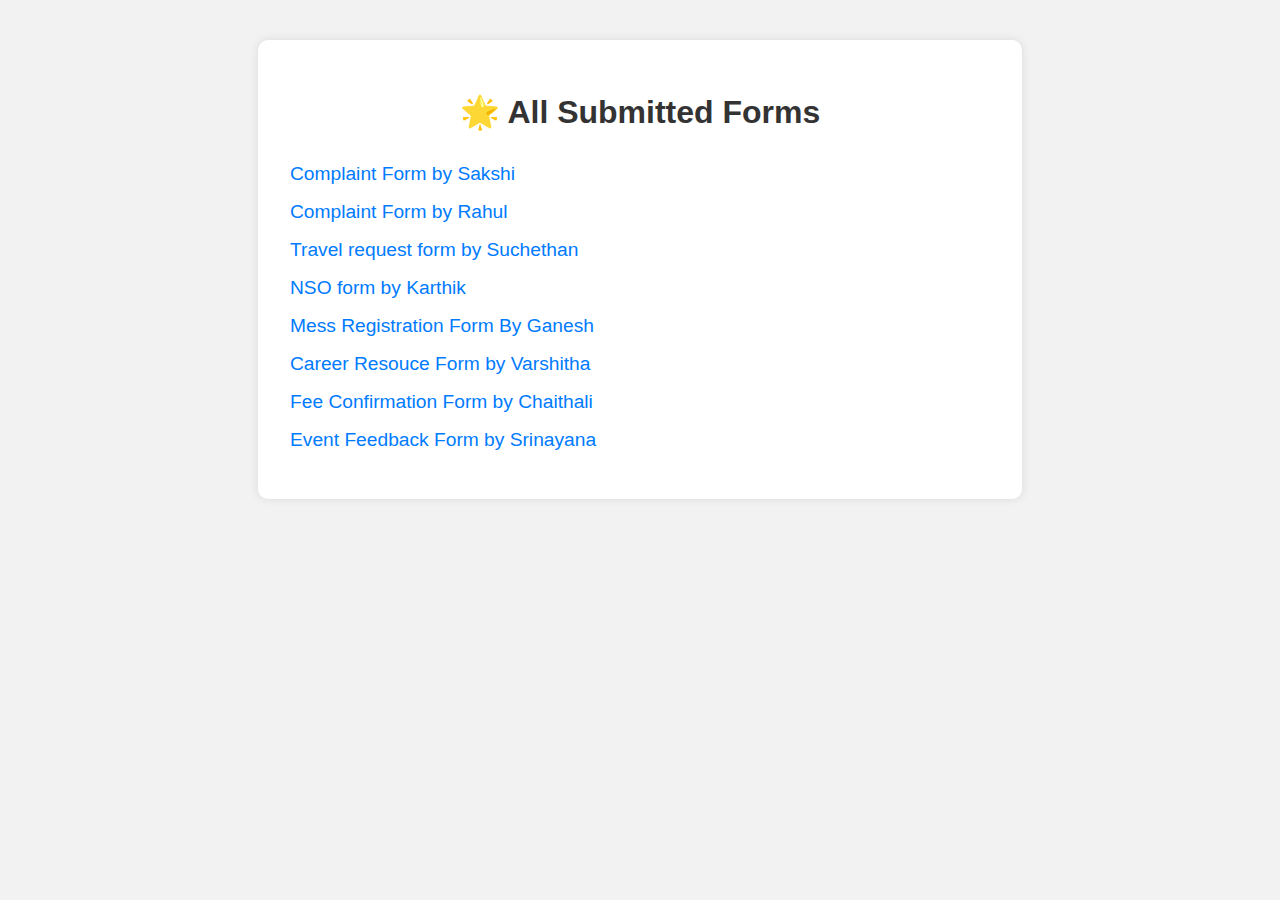
<file: index.html>
<!DOCTYPE html>
<html lang="en">
<head>
  <meta charset="UTF-8" />
  <meta name="viewport" content="width=device-width, initial-scale=1.0" />
  <title>All Forms Gallery</title>
  <style>
    body {
      font-family: Arial, sans-serif;
      padding: 2rem;
      background: #f2f2f2;
    }

    .container {
      max-width: 700px;
      margin: auto;
      background: white;
      padding: 2rem;
      border-radius: 10px;
      box-shadow: 0 0 10px rgba(0,0,0,0.1);
    }

    h1 {
      text-align: center;
      margin-bottom: 2rem;
      color: #333;
    }

    ul {
      list-style: none;
      padding: 0;
    }

    li {
      margin: 1rem 0;
    }

    a {
      text-decoration: none;
      color: #007bff;
      font-size: 1.2rem;
    }

    a:hover {
      text-decoration: underline;
    }
  </style>
</head>
<body>
  <div class="container">
    <h1>🌟 All Submitted Forms</h1>
    <ul>
      <li><a href="./forms/sakshi-complaintform/index.html">Complaint Form by Sakshi</a></li>
      <li><a href="./forms/Rahul-complaintform/index.html">Complaint Form by Rahul</a></li>
      <li><a href="./Suchethan-travelrequestform/index.html">Travel request form by Suchethan</a></li>
      <!-- Add more entries here -->
       <li><a href="./forms/Karthik-form-NSO/index.html">NSO form by Karthik</a></li>
      <!-- Example:
      <li><a href="./forms/your-name/index.html">Your Form Title</a></li>

      -->
      


      <li><a href="./Forms/ganesh-mess-registration-forms/messform.html"> Mess Registration Form By Ganesh</a></li>

      <li><a href="./forms/Varshitha-form-Career Resouce/index.html"> Career Resouce Form by Varshitha</a></li>
      
      <li><a href="./forms@chaithali/index.html">Fee Confirmation Form by Chaithali</a></li>

      <li><a href="./Forms/srinayana-eventfeedbackform/index.html"> Event Feedback Form by Srinayana</a></li>
    </ul>
  </div>
</body>
</html>
</file>
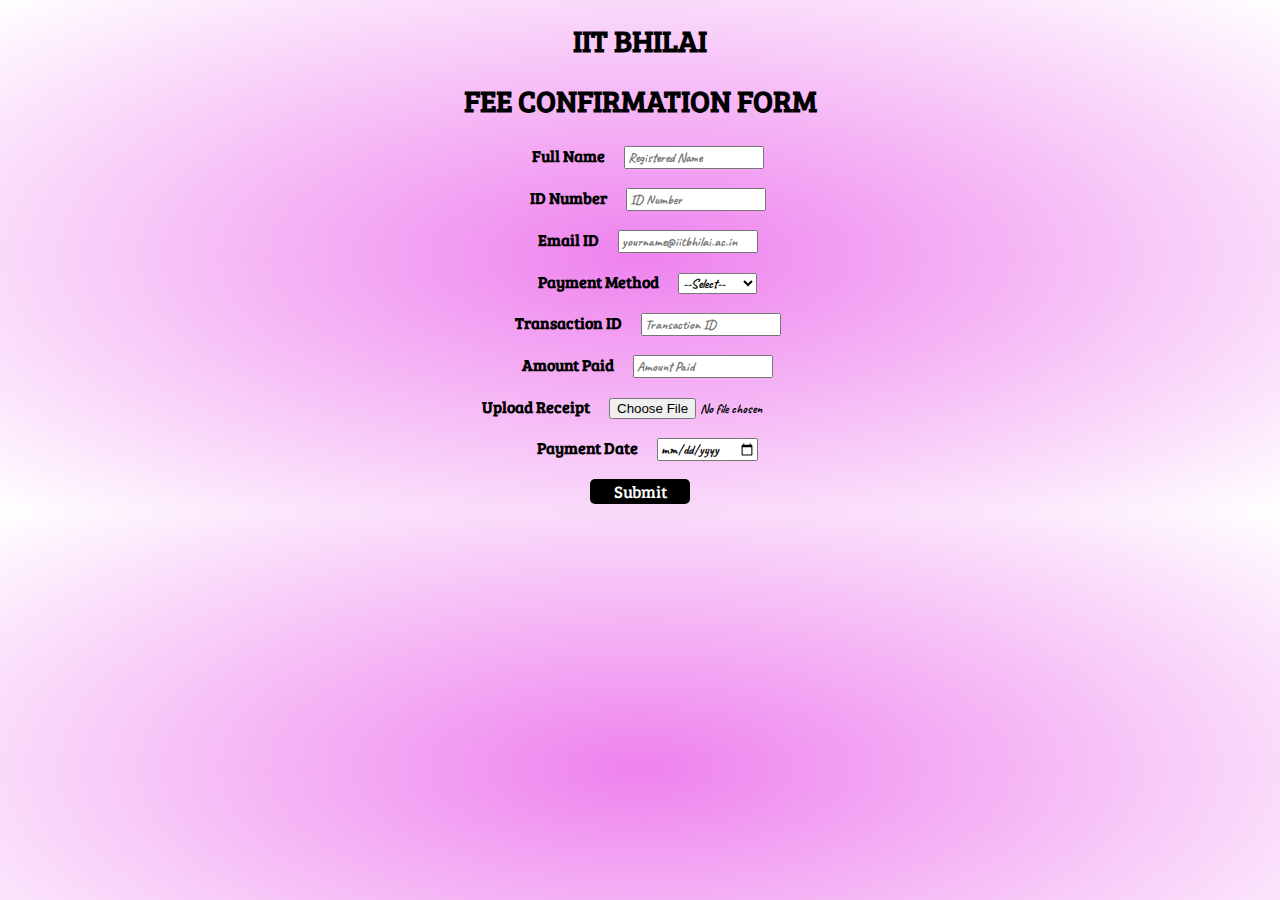
<file: forms@chaithali/index.html>
<!DOCTYPE html>
<html lang="en">
<head>
    <meta charset="UTF-8">
    <meta name="viewport" content="width=device-width, initial-scale=1.0">
    <title>Fee Confirmation Form</title>
    <style>
        .bold {
            font-weight: bold;
            margin: 15px;
        }
        h1 {
            font-size: 30px;
            text-align: center;
        }
        h2 {
            font-size: 30px;
            text-align: center;
            margin-top: 0px;
        }
        .btn {
            font-size: 17px;
            border-radius: 5px;
            background-color: black;
            color: #ffffff;
            border-width: 0px;
            height: 25px;
            width: 100px;
        }
    </style>
    <link rel="stylesheet" href="style.css" >
</head>
<body>
    <h1>IIT BHILAI</h1>
    <h2>FEE CONFIRMATION FORM</h2>
    <form>
    <div style="text-align: center;">
        <label for="name" class="bold" style="margin-bottom: 30px;">Full Name</label>
        <input type="text" id="name" placeholder="Registered Name" required/>
        <br><br>
        <label for="idnumber" class="bold">ID Number</label>
        <input type="text" id="idnumber" placeholder="ID Number" required />
        <br><br>
        <label for="email" class="bold">Email ID</label>
        <input type="text" id="email" placeholder="yourname@iitbhilai.ac.in" required/>
        <br><br>
        <label for="payment" class="bold">Payment Method</label>
        <select id="payment" required>
            <option value="">--Select--</option>
            <option>UPI</option>
            <option>Net Banking</option>
            <option>Credit Card</option>
        </select>
        <br><br>
        <label for="transactionid" class="bold">Transaction ID</label>
        <input type="text" id="transactionid" placeholder="Transaction ID" required/>
        <br><br>
        <label for="Amount" class="bold">Amount Paid</label>
        <input type="text" id="Amount" placeholder="Amount Paid" required/>
        <br><br>
        <label for="receipt" class="bold">Upload Receipt</label>
        <input type="file" id="receipt" placeholder="Receipt" required />
        <br><br>
        <label for="date" class="bold">Payment Date</label>
        <input type="date" id="date" placeholder="Date of Payment" required/>
        <br><br>
        <button type="submit" class="btn">Submit</button>
    </div>
    </form>
</body>
</html>
</file>
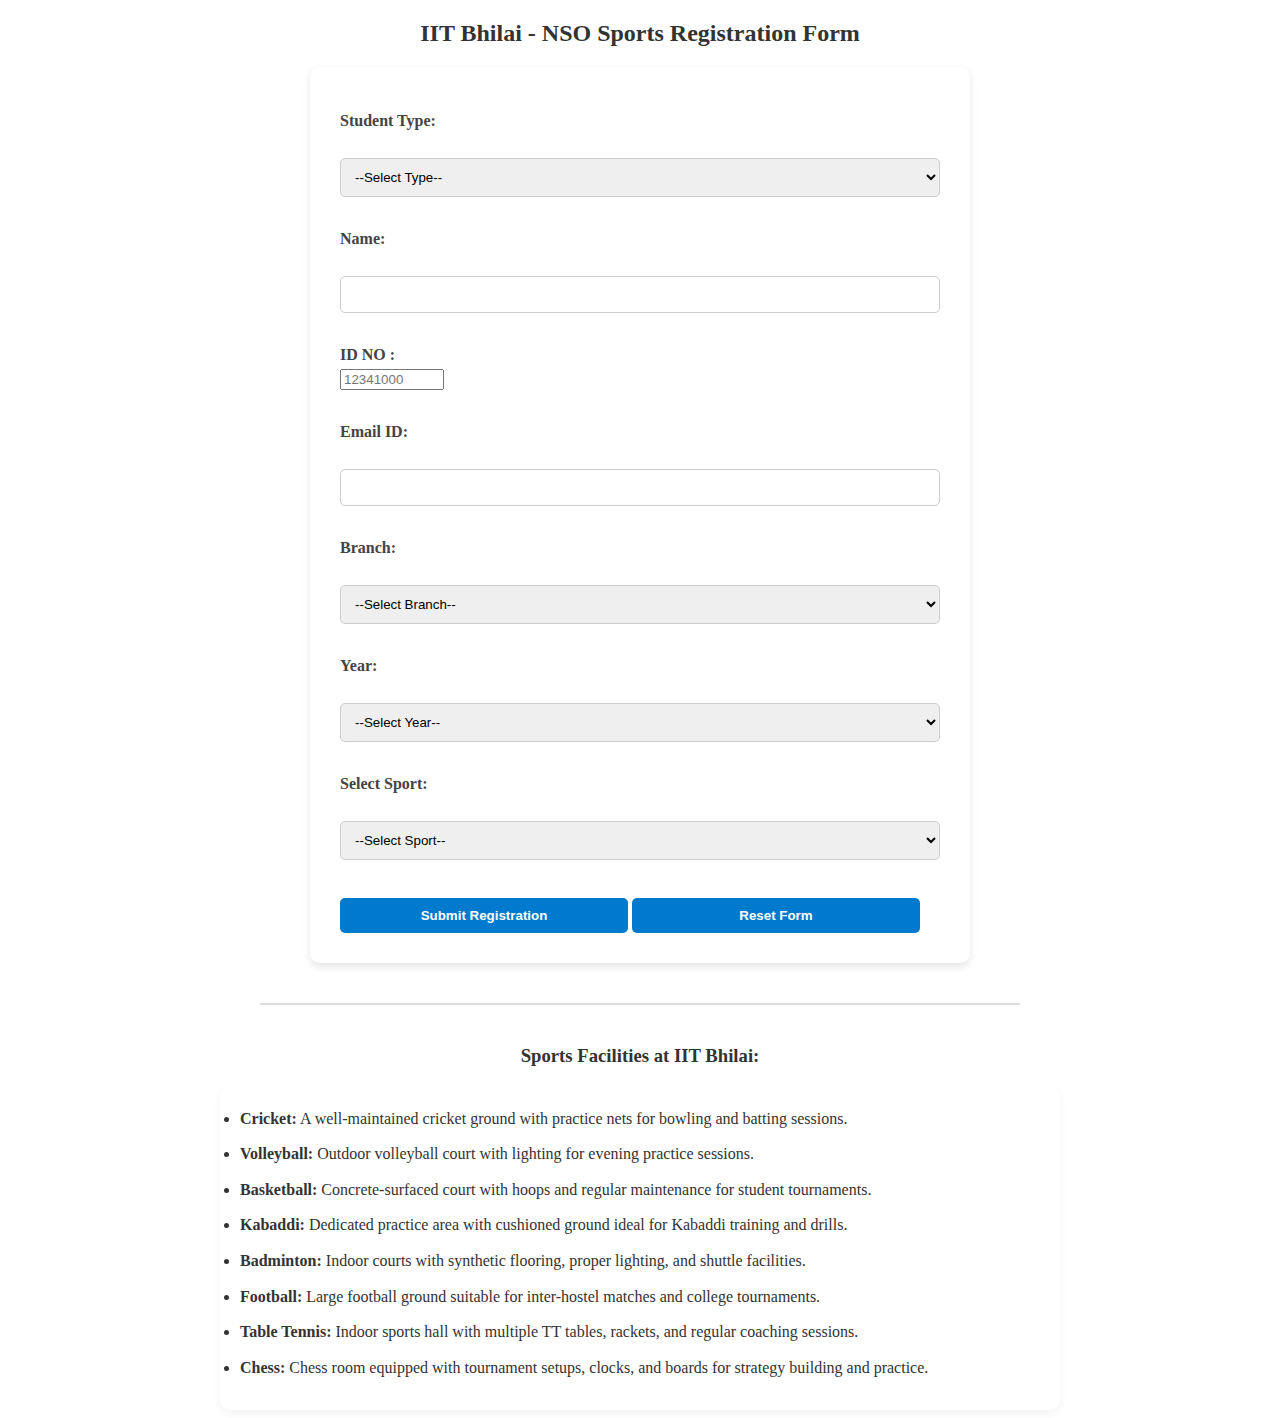
<file: Karthik-form-NSO/index.html>
<!DOCTYPE html>
<html lang="en">
<head>
  <meta charset="UTF-8">
  <title>NSO Sports Registration - IIT Bhilai</title>
  <link rel="stylesheet" href="style.css" />
</head>
<body>

  <h2>IIT Bhilai - NSO Sports Registration Form</h2>

  <form action="#" method="post">

    <label for="student_type">Student Type:</label><br>
    <select id="student_type" name="student_type" required>
      <option value="">--Select Type--</option>
      <option value="UG">UG</option>
      <option value="PG">PG</option>
      <option value="PhD">PhD</option>
    </select><br><br>
    
    <label for="name"> Name:</label><br>
    <input type="text" id="name" name="name" required><br><br>

    <div>
      <label for="id_number">ID NO :</label>
      <input type="number" id="id_number" name="id" placeholder="12341000" min="1224000" max="12442400" />
    </div>
    <br />


    <label for="email">Email ID:</label><br>
    <input type="email" id="email" name="email" required><br><br>

    <label for="branch">Branch:</label><br>
    <select id="branch" name="branch" required>
      <option value="">--Select Branch--</option>
      <option value="CSE">CSE</option>
      <option value="DSAI">DSAI</option>
      <option value="EE">EE</option>
      <option value="ME">ME</option>
      <option value="MT">MT</option>
      <option value="MSME">MSME</option>
    </select><br><br>

    <label for="year">Year:</label><br>
    <select id="year" name="year" required>
      <option value="">--Select Year--</option>
      <option value="1st">1st</option>
      <option value="2nd">2nd</option>
      <option value="3rd">3rd</option>
      <option value="4th">4th</option>
    </select><br><br>

    <label for="sports">Select Sport:</label><br>
    <select id="sports" name="sports" required>
      <option value="">--Select Sport--</option>
      <option value="Cricket">Cricket</option>
      <option value="Volleyball">Volleyball</option>
      <option value="Basketball">Basketball</option>
      <option value="Kabaddi">Kabaddi</option>
      <option value="Badminton">Badminton</option>
      <option value="Football">Football</option>
      <option value="Table Tennis">Table Tennis</option>
      <option value="Chess">Chess</option>
    </select><br><br>

    <input type="submit" value="Submit Registration">
    <input type="reset" value="Reset Form">

  </form>

  <hr>

  <h3>Sports Facilities at IIT Bhilai:</h3>
  <ul>
    <li><strong>Cricket:</strong> A well-maintained cricket ground with practice nets for bowling and batting sessions.</li>
    <li><strong>Volleyball:</strong> Outdoor volleyball court with lighting for evening practice sessions.</li>
    <li><strong>Basketball:</strong> Concrete-surfaced court with hoops and regular maintenance for student tournaments.</li>
    <li><strong>Kabaddi:</strong> Dedicated practice area with cushioned ground ideal for Kabaddi training and drills.</li>
    <li><strong>Badminton:</strong> Indoor courts with synthetic flooring, proper lighting, and shuttle facilities.</li>
    <li><strong>Football:</strong> Large football ground suitable for inter-hostel matches and college tournaments.</li>
    <li><strong>Table Tennis:</strong> Indoor sports hall with multiple TT tables, rackets, and regular coaching sessions.</li>
    <li><strong>Chess:</strong> Chess room equipped with tournament setups, clocks, and boards for strategy building and practice.</li>
  </ul>

</body>
</html>
</file>
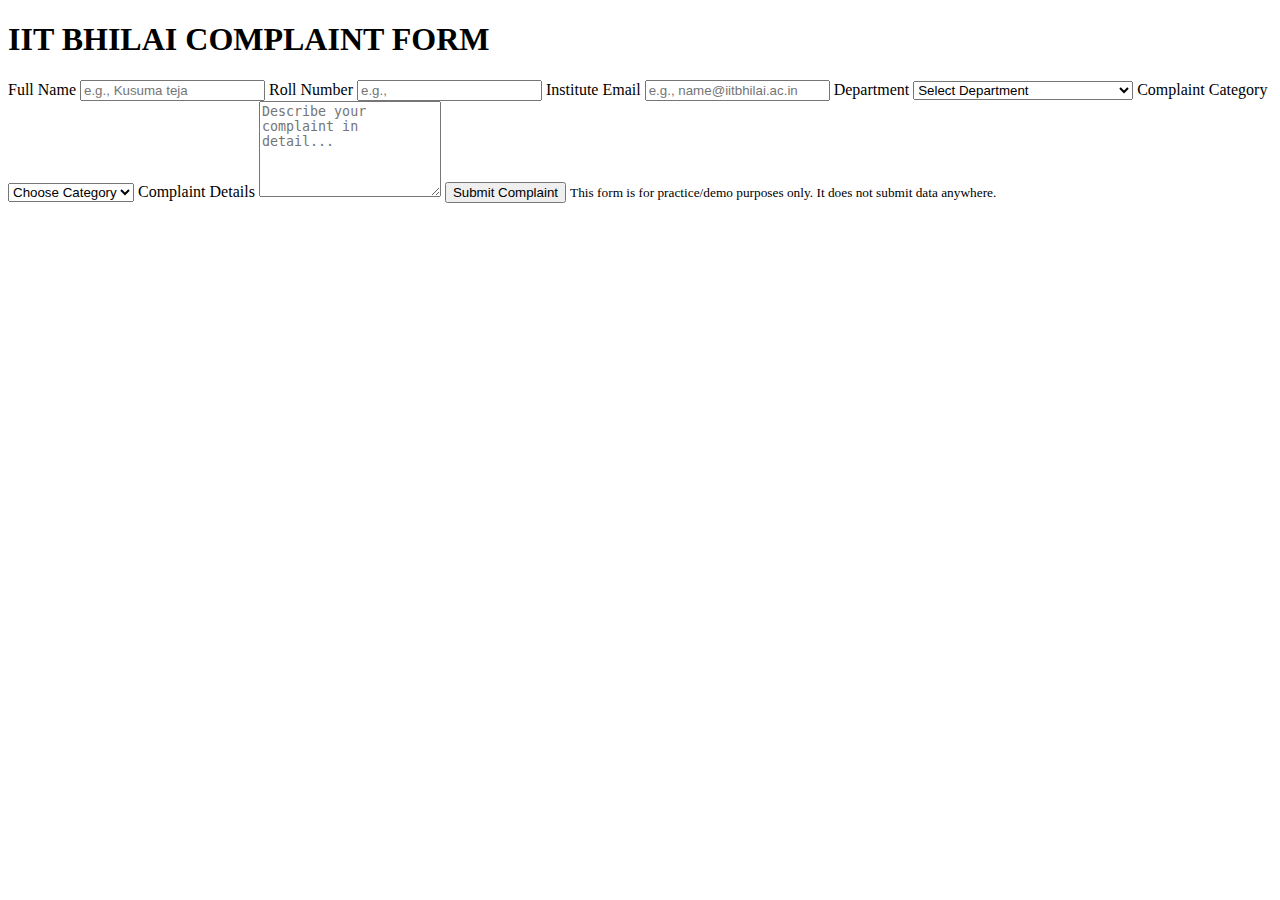
<file: Forms/Kusuma-complaint form/index.html>
<!DOCTYPE html>
<html lang="en">
<head>
<meta charset="UTF-8" />
  <meta name="viewport" content="width=device-width, initial-scale=1.0"/>
  <title>IIT Bhilai Complaint Form</title>
  </head>
<body>
    <h1>IIT BHILAI COMPLAINT FORM</h1>
    <form action="">
     <label for="name">Full Name</label>
    <input type="text" id="name" placeholder="e.g., Kusuma teja" required />

    <label for="roll">Roll Number</label>
    <input type="text" id="roll" placeholder="e.g., " required />

    <label for="email">Institute Email</label>
    <input type="email" id="email" placeholder="e.g., name@iitbhilai.ac.in" required />

     <label for="dept">Department</label>
    <select id="dept" required>
      <option value="">Select Department</option>
      <option>Computer Science & Engineering</option>
      <option>Data science and AI Engineering</option>
      <option>Electronics Engineering</option>
      <option>Electrical Engineering</option>
      <option>Mechanical Engineering</option>
      <option>Metallurgy Engineering</option>
      <option>Other</option>
    </select>
     <label for="category">Complaint Category</label>
    <select id="category" required>
      <option value="">Choose Category</option>
      <option>Hostel Feedback</option>
      <option>Food</option>
      <option>Internet</option>
      <option>Academics</option>
      <option>Administration</option>
      <option>Other</option>
    </select>
        <label for="details">Complaint Details</label>
    <textarea id="details" rows="6" placeholder="Describe your complaint in detail..." required></textarea>

    <button type="submit">Submit Complaint</button>
    <small>This form is for practice/demo purposes only. It does not submit data anywhere.</small>
  </form>
</body>
</html>
</file>
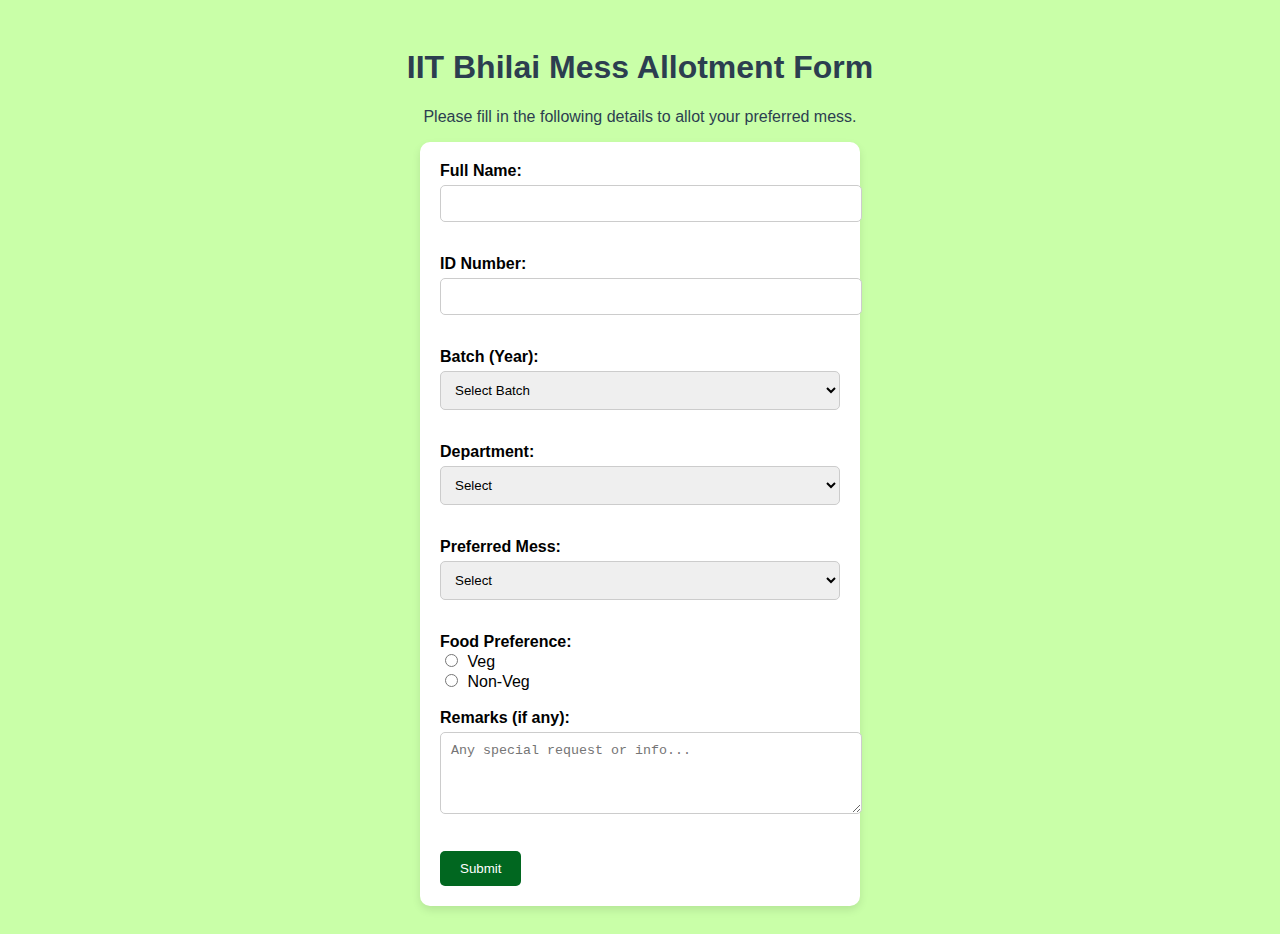
<file: Forms/mounika-messpreferenceform/index.html>
<!DOCTYPE html>
<html lang="en">
<head>
    <meta charset="UTF-8">
    <meta name="viewport" content="width=device-width, initial-scale=1.0">
    <title>IIT Bhilai Mess Allotment Form</title>
    <link rel="stylesheet" href="style.css">
</head>
<body>
    <h1>IIT Bhilai Mess Allotment Form </h1>
    <p>Please fill in the following details to allot your preferred mess.</p>

    <form action="/action.php" >
        <label for="name">Full Name:</label><br>
        <input type="text" id="name" name="name">
        <br>
        <br>

        <label for="idnumber">ID Number:</label><br>
        <input type="text" id="idnumber" name="idnumber"><br><br>

        <label for="batch">Batch (Year):</label><br />
            <select id="batch" name="batch" required>
               <option value="">Select Batch</option>
               <option value="1st">1st Year UG</option>
               <option value="2nd">2nd Year UG</option>
               <option value="3rd">3rd Year UG</option>
               <option value="4th">4th Year UG</option>
               <option value="pg">PG</option>
          </select><br><br>


        <label for="department">Department:</label><br>
        <select id="department" name="department">
            <option value="">Select</option>
            <option value="cse">Computer Science and Engineering (CSE)</option>
            <option value="dsai">Data Science and Artificial Intelligence (DSAI)</option>
            <option value="ece">Electronics and Communication Engineering (ECE)</option>
            <option value="ee">Electrical Engineering (EE)</option>
            <option value="mech">Mechanical Engineering (ME)</option>
            <option value="msme">Materials Science and Metallurgical Engineering (MSME)</option>
            <option value="mt">Mechatronics(MT)</option>
        </select>
        <br>
        <br>

        <label for="mess">Preferred Mess:</label><br>
        <select id="mess" name="mess">
            <option value="">Select</option>
            <option value="sri_sai">Sri Sai Mess</option>
            <option value="galav">Galav Mess</option>
        </select>
        <br>
        <br>

        <label>Food Preference:</label><br>
        <input type="radio" id="veg" name="food_type" value="veg">
        <label for="veg">Veg</label><br>
        <input type="radio" id="non_veg" name="food_type" value="non_veg">
        <label for="non_veg">Non-Veg</label><br><br>

        <label for="remarks">Remarks (if any):</label><br>
        <textarea id="remarks" name="remarks" rows="4" cols="50" placeholder="Any special request or info..."></textarea><br><br>

        <input type="submit" value="Submit">
    </form>
</body>
</html>
</file>
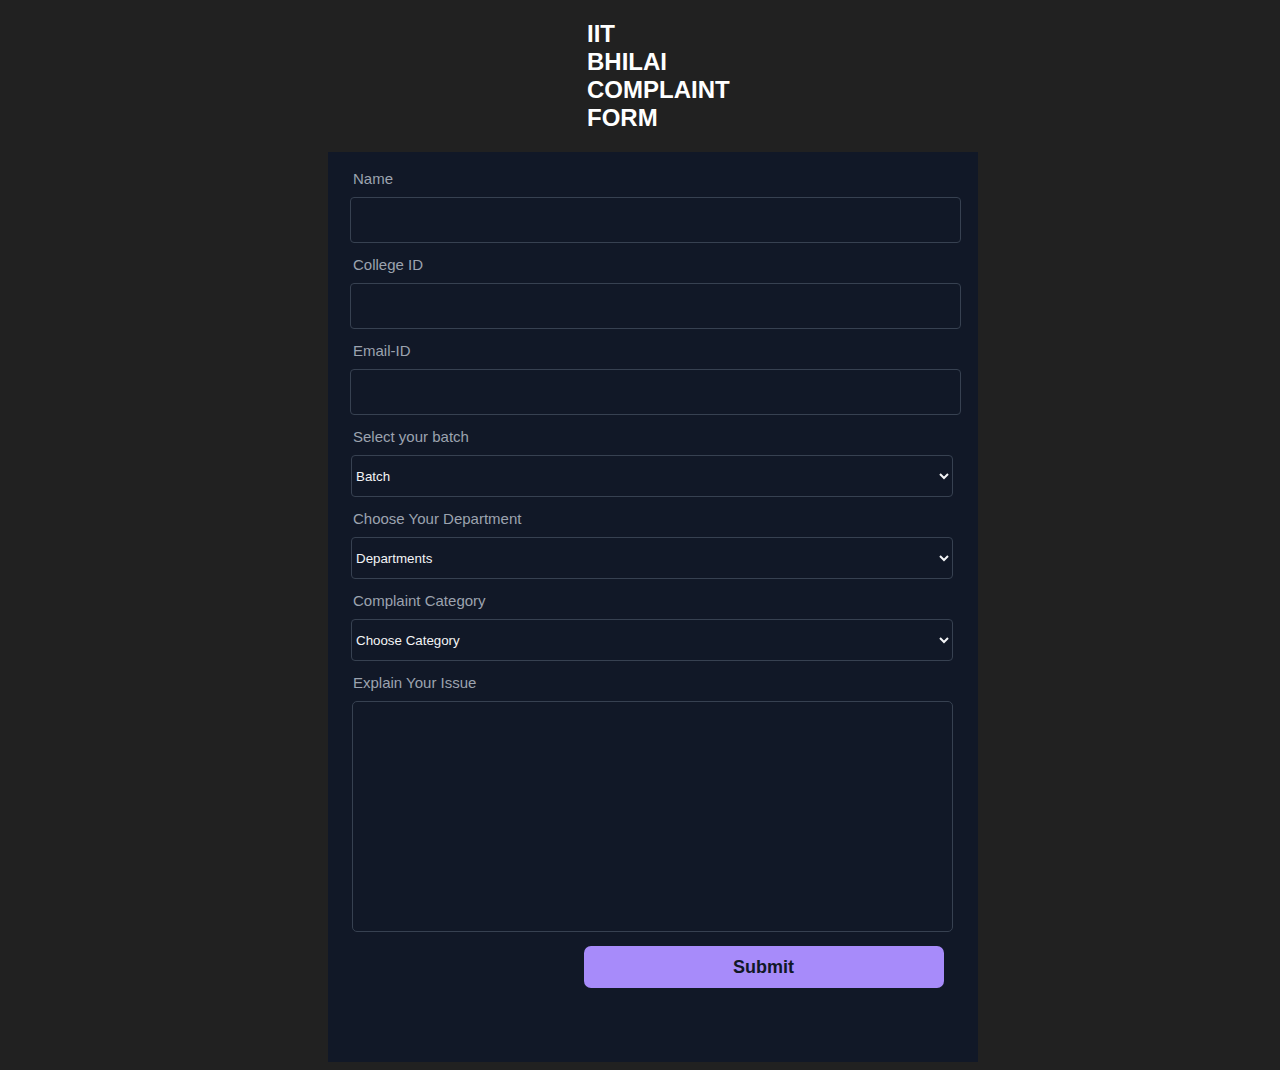
<file: Forms/Rahul-complaintform/index.html>
<!DOCTYPE html>
<html lang="en">
<head>
    <meta charset="UTF-8">
    <meta name="viewport" content="width=device-width, initial-scale=1.0">
    <title>Complaint Form</title>
    <link rel="stylesheet" href="newstyle.css">
</head>
<body>
    <h2>IIT BHILAI COMPLAINT FORM</h2>
    <form action="">
            <label for="name">Name</label>
            <input required type="text" name="name" id="name">
        
        
            <label for="ID">College ID</label>
            <input required type="text" name="ID" id="ID">
        

            <label for="email">Email-ID</label>
            <input required type="email" name="email" id="email">
        

            <label for="batch">Select your batch</label>
            <select name="batch" id="batch" required>
                <option value="" selected hidden disabled>Batch</option>
                <option value="2025">2025</option>
                <option value="2026">2026</option>
                <option value="2027">2027</option>
                <option value="2028">2028</option>
            </select>
        
            <label for="Department">Choose Your Department</label>
            <select name="Department" id="Department" required>
                <option value="" selected disabled hidden>Departments</option>
                <option value="cse">Computer Science Engineering</option>
                <option value="dsai">Data Science and Machine Learning</option>
                <option value="ece">Electronics Engineering</option>
                <option value="Electrical">Electrical Engineering</option>
                <option value="Mechanical">Mechanical Engineering</option>
                <option value="Mechatronics">Mechatronics Engineering</option>
                <option value="Metallurgy">Metallurgy Engineering</option>
                <option value="Other">Other</option>
            </select>
        

            <label for="category">Complaint Category</label>
            <select name="category" id="category" required>
                <option value="" selected disabled hidden>Choose Category</option>
                <option value="Hostel">Hostel Facilities</option>
                <option value="mess">Mess/Food</option>
                <option value="acads">Academics</option>
                <option value="administration">Administration</option>
                <option value="Internet">Network Problem</option>
                <option value="Other">Other Issues</option>
        </select>
    

            <label for="complaint">Explain Your Issue</label>
            <textarea required name="complaint" id="complaint"></textarea>

        <input class="btn" type="submit" value="Submit">
    </form>
</body>
</html>
</file>
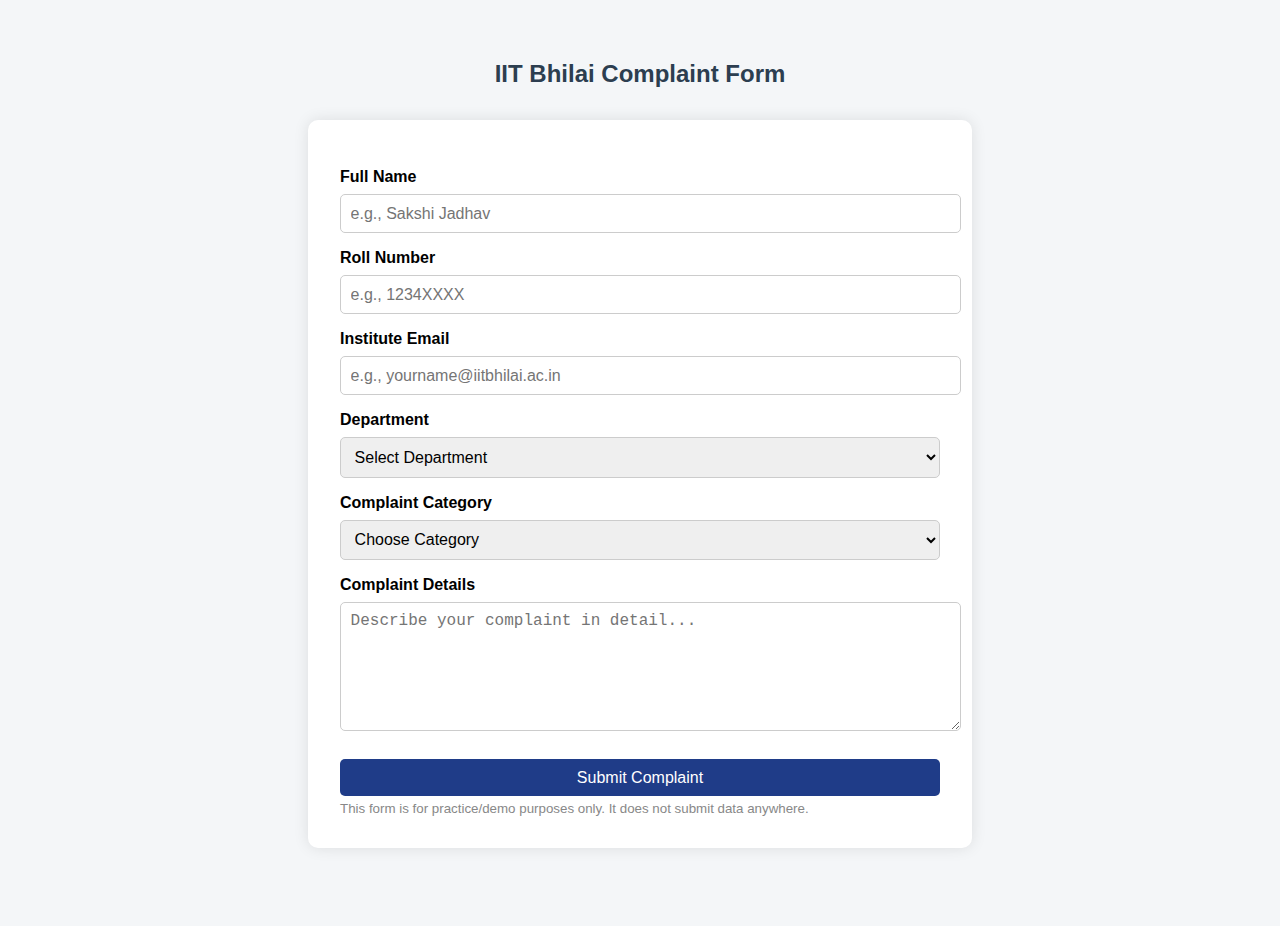
<file: Forms/sakshi-complaintform/index.html>
<!DOCTYPE html>
<html lang="en">
<head>
  <meta charset="UTF-8" />
  <meta name="viewport" content="width=device-width, initial-scale=1.0"/>
  <title>IIT Bhilai Complaint Form</title>
  <link rel="stylesheet" href="index.css" />
</head>
<body>
  <h2>IIT Bhilai Complaint Form</h2>
  <form>
    <label for="name">Full Name</label>
    <input type="text" id="name" placeholder="e.g., Sakshi Jadhav" required />

    <label for="roll">Roll Number</label>
    <input type="text" id="roll" placeholder="e.g., 1234XXXX" required />

    <label for="email">Institute Email</label>
    <input type="email" id="email" placeholder="e.g., yourname@iitbhilai.ac.in" required />

    <label for="dept">Department</label>
    <select id="dept" required>
      <option value="">Select Department</option>
      <option>Computer Science & Engineering</option>
      <option>Electrical Engineering</option>
      <option>Mechanical Engineering</option>
      <option>Data Science & AI</option>
      <option>Mechatronics</option>
      <option>Other</option>
    </select>

    <label for="category">Complaint Category</label>
    <select id="category" required>
      <option value="">Choose Category</option>
      <option>Hostel Facilities</option>
      <option>Mess/Food</option>
      <option>Internet/Network</option>
      <option>Academic Issues</option>
      <option>Administration</option>
      <option>Other</option>
    </select>

    <label for="details">Complaint Details</label>
    <textarea id="details" rows="6" placeholder="Describe your complaint in detail..." required></textarea>

    <button type="submit">Submit Complaint</button>
    <small>This form is for practice/demo purposes only. It does not submit data anywhere.</small>
  </form>
</body>
</html>
</file>
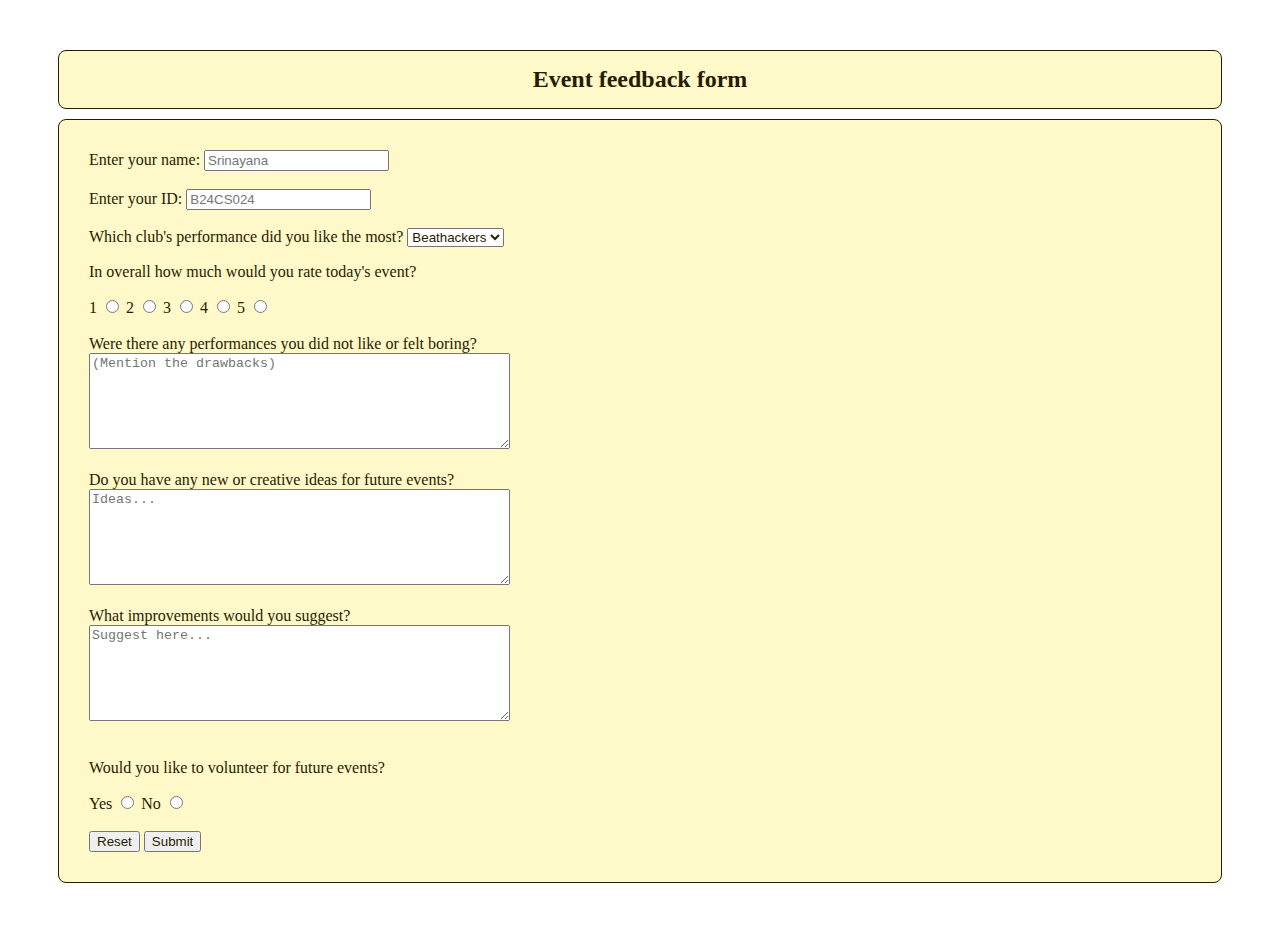
<file: Forms/srinayana-eventfeedbackform/index.html>
<!DOCTYPE html>
<html lang="en">
<head>
    <meta charset="UTF-8">
    <meta name="viewport" content="width=<device-width>, initial-scale=1.0">
    <title>Document</title>
    <style>
        *{
            color:rgb(40, 28, 0);
        }
        h2{
            text-align: center;
            background-color: rgb(255, 248, 201);
            padding:15px;
            margin: 50px;
            margin-bottom: 10px;
            border-radius: 8px;
            border: 1.5px solid rgb(40, 28, 0);
        }
        form{
            background-color:rgb(255, 248, 201);
            padding: 30px;
            border-radius: 8px;
            border: 1.5px solid rgb(40, 28, 0);
            margin: 50px;
            margin-top: 10px;
        }
        
    </style>
</head>
<body>
    <h2>Event feedback form</h2>
    <form>
        <label for="name">Enter your name:</label>
        <input type="text" id="name" placeholder="Srinayana" required><br><br>
        <label for="id">Enter your ID:</label>
        <input type="text" id="id" placeholder="B24CS024" required><br><br>
        <label for="clubs">Which club's performance did you like the most?</label>
        <select id="club" required>
            <option>Beathackers</option>
            <option>Swara</option>
            <option>Drishya</option>
            <option>Goals</option>
        </select><br>
        <p>In overall how much would you rate today's event?</p>
        <label for="1">1</label>
        <input type="radio" id="1" name="rate" value="1" required>
        <label for="1">2</label>
        <input type="radio" id="2" name="rate" value="2">
        <label for="1">3</label>
        <input type="radio" id="3" name="rate" value="3">
        <label for="1">4</label>
        <input type="radio" id="4" name="rate" value="4">
        <label for="1">5</label>
        <input type="radio" id="5" name="rate" value="5"><br><br>
        <label for="notliked">Were there any performances you did not like or felt boring?</label><br>
        <textarea id="notliked" rows="6" cols="50" placeholder="(Mention the drawbacks)" required></textarea><br><br>
        <label for="ideas">Do you have any new or creative ideas for future events?</label><br>
        <textarea id="events" rows="6" cols="50" placeholder="Ideas..." required></textarea> <br><br>
        <label for="improvements">What improvements would you suggest?</label><br>
        <textarea id="improvements" rows="6" cols="50" placeholder="Suggest here..." required></textarea><br><br>
        <p>Would you like to volunteer for future events?</p>
        <label for="1">Yes</label>
        <input type="radio" id="1" name="rate" value="1" required>
        <label for="1">No</label>
        <input type="radio" id="2" name="rate" value="2"><br><br>
        <button type="reset">Reset</button>
        <button type="submit">Submit</button>
</form>
</body>
</html>
</file>
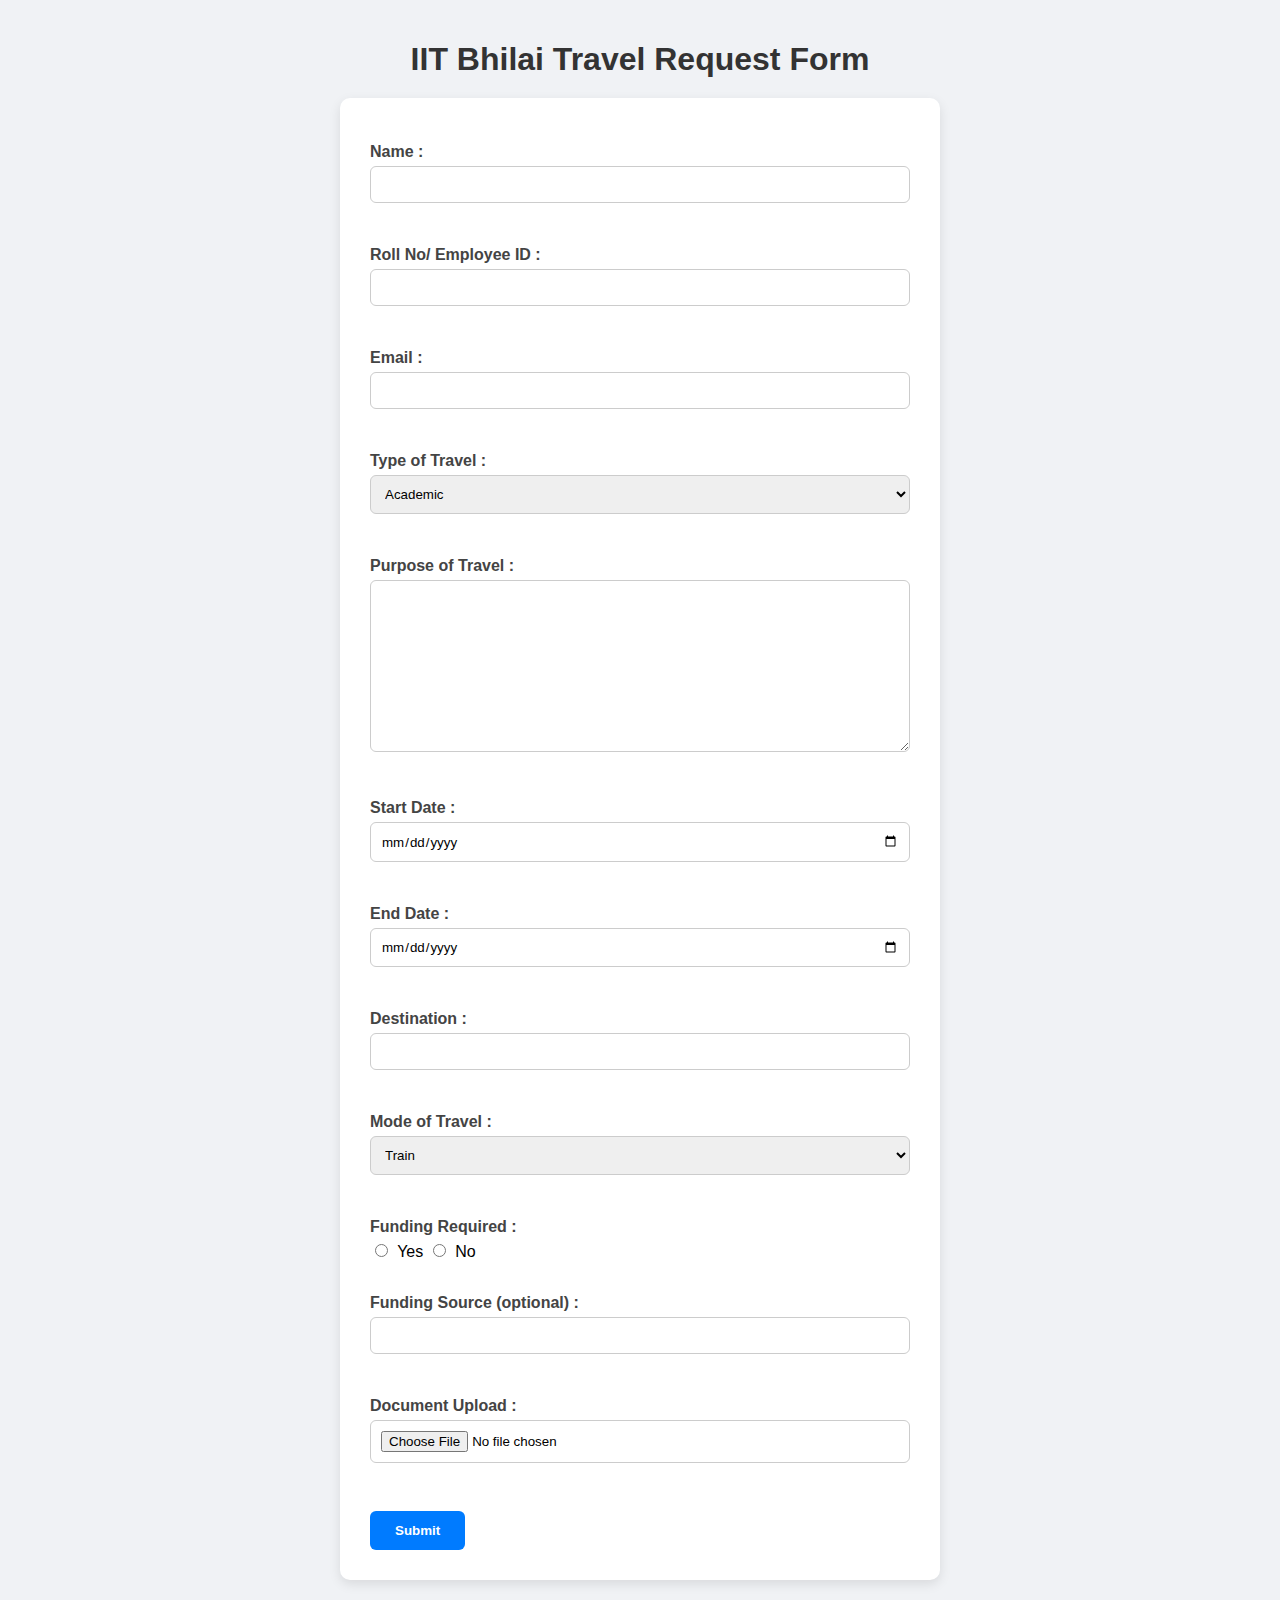
<file: Forms/Suchethan-travelrequestform/index.html>
<!DOCTYPE html>
<html lang="en">
<head>
    <meta charset="UTF-8">
    <meta name="viewport" content="width=device-width, initial-scale=1.0">
    <link rel="stylesheet" href="index.css">
    <title>IIT Bhilai Travel Request Form</title>
</head>
<body>
    <div class="container">
        <h1>IIT Bhilai Travel Request Form</h1>
        <form action="">
            <label for="fname">Name :</label>
            <input type="text" name="fname" id="fname"><br><br>
            <label for="rollno">Roll No/ Employee ID :</label>
            <input type="number" name="rollno" id="rollno" maxlength="10"><br><br>
            <label for="email">Email :</label>
            <input type="email" name="email" id="email"><br><br>
            <label for="ToT">Type of Travel :</label>
            <select name="ToT" id="ToT">
                <option value="Academic">Academic</option>
                <option value="Conference">Conference</option>
                <option value="Resaearch">Resaearch</option>
                <option value="Other">Other</option>
            </select><br><br>
            <label for="pot">Purpose of Travel :</label>
            <textarea name="pot" id="pot" cols="30" rows="10"></textarea><br><br>
            <label for="stdate">Start Date :</label>
            <input type="date" name="stdate" id="stdate"><br><br>
            <label for="endate">End Date :</label>
            <input type="date" name="endate" id="endate"><br><br>
            <label for="destination">Destination :</label>
            <input type="text" name="destination" id="destination"><br><br>
            <label for="mode">Mode of Travel :</label>
            <select name="mode" id="mode">
                <option value="Train">Train</option>
                <option value="Flight">Flight</option>
                <option value="Bus">Bus</option>
                <option value="personal vechile">personal vechile</option>
            </select><br><br>
            <label for="fnd"> Funding Required :</label>
            <input type="radio" name="fnd" id="fnd" value="Yes"> Yes
            <input type="radio" name="fnd" id="fnd" value="No"> No<br><br>
            <label for="fndsrc">Funding Source (optional) :</label>
            <input type="text" name="fndsrc" id="fndsrc"><br><br>
            <label for="doc_upld">Document Upload :</label>
            <input type="file" name="doc_upld" id="doc_upld"><br><br>
            <input type="button" value="Submit">
            
        </form>
    </div>
</body>
</html>
</file>
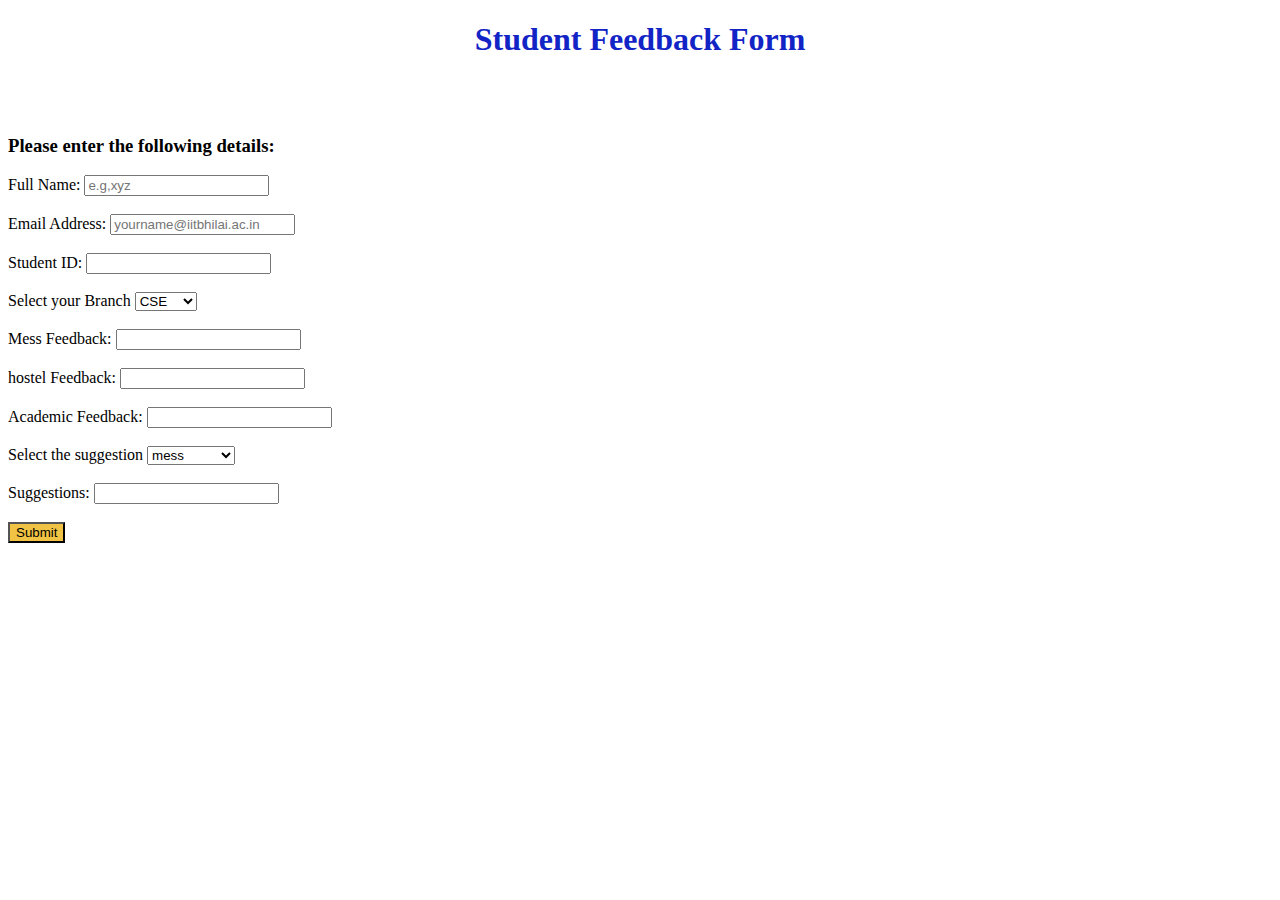
<file: Forms/Vaishnavi-clg-feedback-form/index.html>
<!DOCTYPE html>


<html lang="en-IN">

<head>
  <title>College Feedback Form</title>
</head>

<body >

    <h1 style="color: rgb(18, 36, 198);text-align: center;">Student Feedback Form</h1>
    <br>
    <br>
    <h3>Please enter the following details:</h3>

  <form>
    <label for="name">Full Name:</label>
    <input type="text" id="name" name="name" placeholder="e.g,xyz" required>
    <br>
    <br>

    <label for="email">Email Address:</label>
    <input type="email" id="email" name="email" placeholder="yourname@iitbhilai.ac.in" required >
    <br>
    <br>

    <label for="student_id">Student ID:</label>
    <input type="text" id="student_id" name="student_id" aria-placeholder="123456" required>
    <br>
    <br>

    <label for="branch">Select your Branch</label>
    <select id="branch" name="branch">
      <option value="CSE">CSE</option>
      <option value="DSAI">DSAI</option>
      <option value="EE">EE</option>
      <option value="ECE">ECE</option>
      <option value="ME">ME</option>
      <option value="MT">MT</option>
      <option value="MSME">MSME</option>
    </select>
    <br>
    <br>

    <label for="mess">Mess Feedback:</label>
    <input type="text" id="mess" name="mess">
    <br>
    <br>
    

    <label for="hostel">hostel Feedback:</label>
    <input type="text" id="hostel" name="hostel">
    <br>
    <br>


    <label for="acad">Academic Feedback:</label>
    <input type="text" id="acad" name="acad">
    <br>
    <br>
    

    <label for="suggestions">Select the suggestion</label>
    <select id="suggestions" name="suggestions">
      <option value="mess">mess</option>
      <option value="hostel">hostel</option>
      <option value="Academics">Academics</option>
      <option value="others">others</option>
    </select>
    <br>
    <br>


    <label for="other">Suggestions:</label>
    <input type="text" id="other" name="other" >
    <br>
    <br>

    <button type="submit" style="background-color: rgb(241, 195, 69);">Submit</button>
  </form>

</body>
</html>
</file>
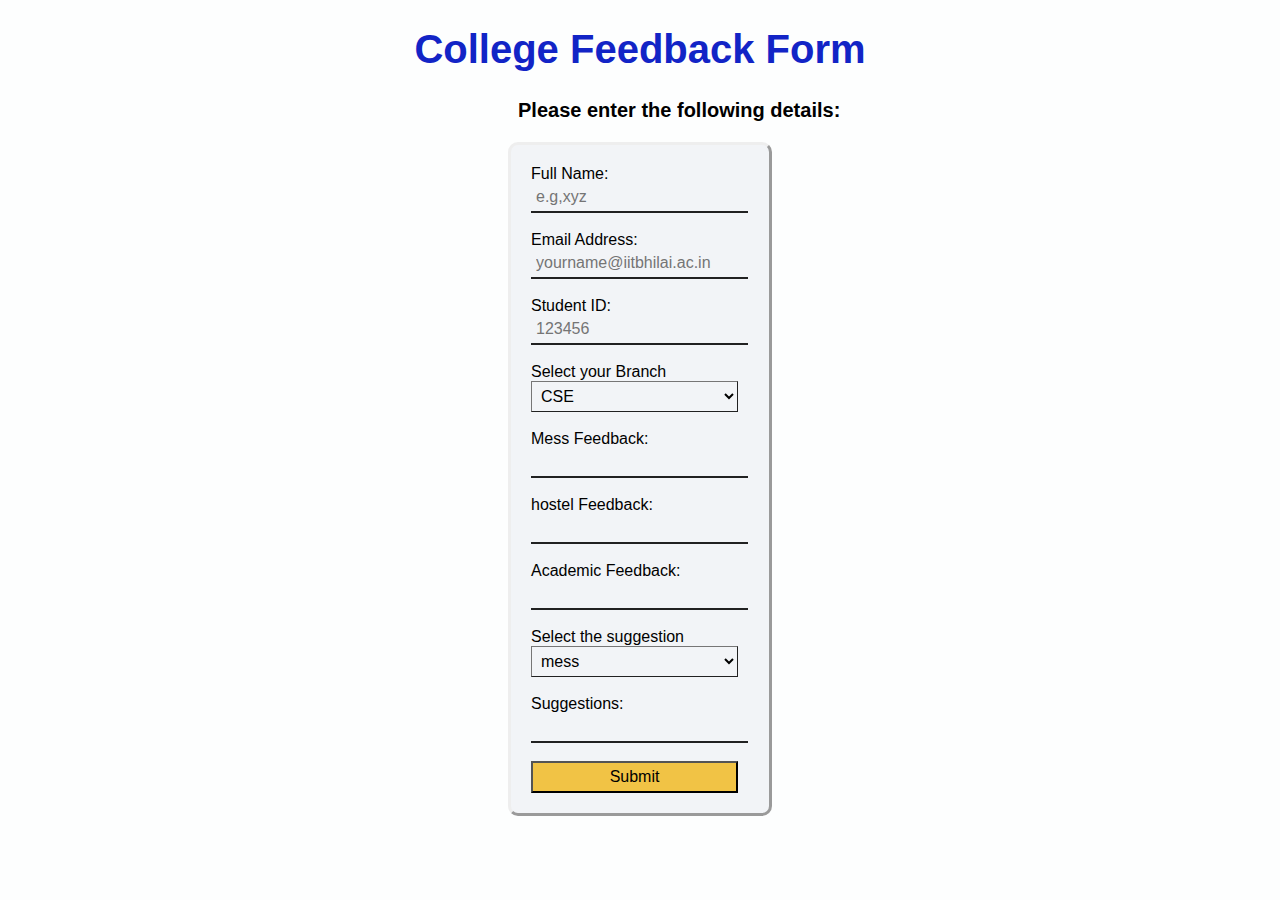
<file: Forms/Vaishnavi-Clg-feedback-form/index.html>
<!DOCTYPE html>


<html lang="en-IN">

<head>
  <meta charset="UTF-8">
  <meta name="viewport" content="width=device-width, initial-scale=1.0">
  <title>College Feedback Form</title>
  <link rel="stylesheet" href="style.css">
</head>

<body >

    <h1 style="color: rgb(18, 36, 198);text-align: center;">College Feedback Form</h1>
    <h3>Please enter the following details:</h3>

  <form>
    <label for="name">Full Name:</label>
    <input type="text" id="name" name="name" placeholder="e.g,xyz" required>
    <br>
    <br>

    <label for="email">Email Address:</label>
    <input type="email" id="email" name="email" placeholder="yourname@iitbhilai.ac.in" required >
    <br>
    <br>

    <label for="student_id">Student ID:</label>
    <input type="text" id="student_id" name="student_id" placeholder="123456" required>
    <br>
    <br>

    <label for="branch">Select your Branch</label>
    <select id="branch" name="branch" required>
      <option value="CSE">CSE</option>
      <option value="DSAI">DSAI</option>
      <option value="EE">EE</option>
      <option value="ECE">ECE</option>
      <option value="ME">ME</option>
      <option value="MT">MT</option>
      <option value="MSME">MSME</option>
    </select>
    <br>
    <br>

    <label for="mess">Mess Feedback:</label>
    <input type="text" id="mess" name="mess" required>
    <br>
    <br>
    

    <label for="hostel">hostel Feedback:</label>
    <input type="text" id="hostel" name="hostel" required>
    <br>
    <br>


    <label for="acad">Academic Feedback:</label>
    <input type="text" id="acad" name="acad" required>
    <br>
    <br>
    

    <label for="suggestions">Select the suggestion</label>
    <select id="suggestions" name="suggestions" required>
      <option value="mess">mess</option>
      <option value="hostel">hostel</option>
      <option value="Academics">Academics</option>
      <option value="others">others</option>
    </select>
    <br>
    <br>


    <label for="sugg">Suggestions:</label>
    <input type="text" id="sugg" name="sugg" required >
    <br>
    <br>

    <button type="submit" style="background-color: rgb(241, 195, 69);" >Submit</button>
  </form>

</body>
</html>
</file>
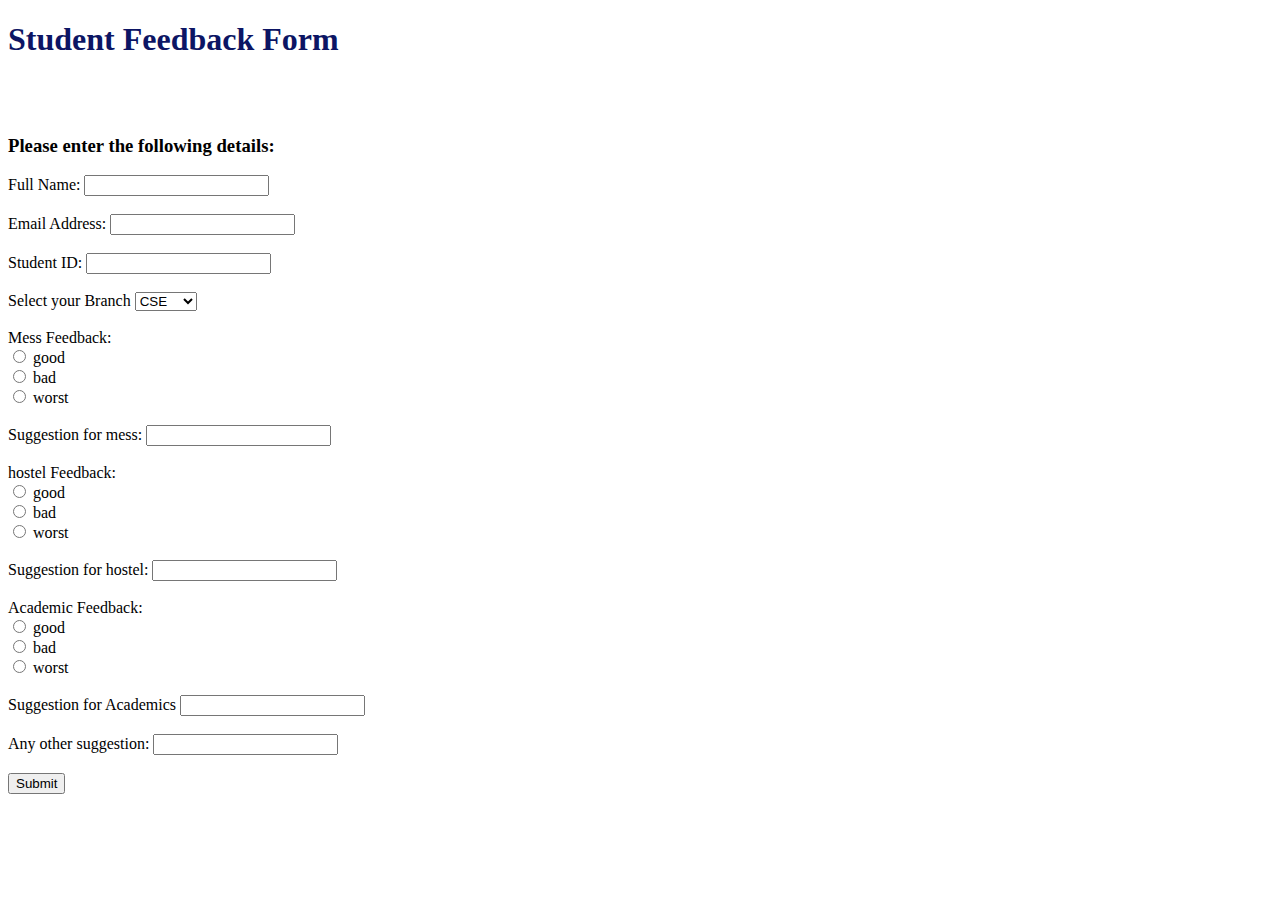
<file: Forms/vaishnavi-feedback-form/index.html>
<!DOCTYPE html>


<html lang="en-IN">

<head>
  <title>College Feedback Form</title>
</head>

<body >

    <h1 style="color: rgb(12, 21, 100);">Student Feedback Form</h1>
    <br>
    <br>
    <h3>Please enter the following details:</h3>

  <form>
    <label for="name">Full Name:</label>
    <input type="text" id="name" name="name" required>
    <br>
    <br>

    <label for="email">Email Address:</label>
    <input type="email" id="email" name="email" required>
    <br>
    <br>

    <label for="student_id">Student ID:</label>
    <input type="text" id="student_id" name="student_id" required>
    <br>
    <br>

    <label for="branch">Select your Branch</label>
    <select id="branch" name="branch">
      <option value="CSE">CSE</option>
      <option value="DSAI">DSAI</option>
      <option value="EE">EE</option>
      <option value="ECE">ECE</option>
      <option value="ME">ME</option>
      <option value="MT">MT</option>
      <option value="MSME">MSME</option>
    </select>
    <br>
    <br>

    <label for="mess">Mess Feedback:</label>
    <br>
    <input type="radio" id="good" name="mess">
    <label for="good">good</label>
    <br>
    <input type="radio" id="bad" name="mess">
    <label for="bad">bad</label>
    <br>
    <input type="radio" id="worst" name="mess">
    <label for="worst">worst</label>   
    <br>
    <br> 
    <label for="mess_Suggestion">Suggestion for mess:</label>
    <input type="text" id="mess_Suggestion" name="mess_Suggestion">
    <br>
    <br>

    <label for="hostel">hostel Feedback:</label>
    <br>
    <input type="radio" id="good" name="hostel">
    <label for="good">good</label>
    <br>
    <input type="radio" id="bad" name="hostel">
    <label for="bad">bad</label>
    <br> 
    <input type="radio" id="worst" name="hostel">
    <label for="worst">worst</label>   
    <br>
    <br> 
    <label for="hostel_suggestion">Suggestion for hostel:</label>
    <input type="text" id="hostel_suggestion" name="hostel_suggestion">
    <br>
    <br>

    <label for="acad">Academic Feedback:</label>
    <br>
    <input type="radio" id="good" name="acad">
    <label for="good">good</label>
    <br>
    <input type="radio" id="bad" name="acad">
    <label for="bad">bad</label>
    <br>
    <input type="radio" id="worst" name="acad">
    <label for="worst">worst</label>   
    <br>
    <br> 
    <label for="acad_Suggestion">Suggestion for Academics</label>
    <input type="text" id="acad_Suggestion" name="acad_Suggestion">
    <br>
    <br>

    <label for="other">Any other suggestion:</label>
    <input type="text" id="other" name="other">
    <br>
    <br>

    <button type="submit">Submit</button>
  </form>

</body>
</html>
</file>
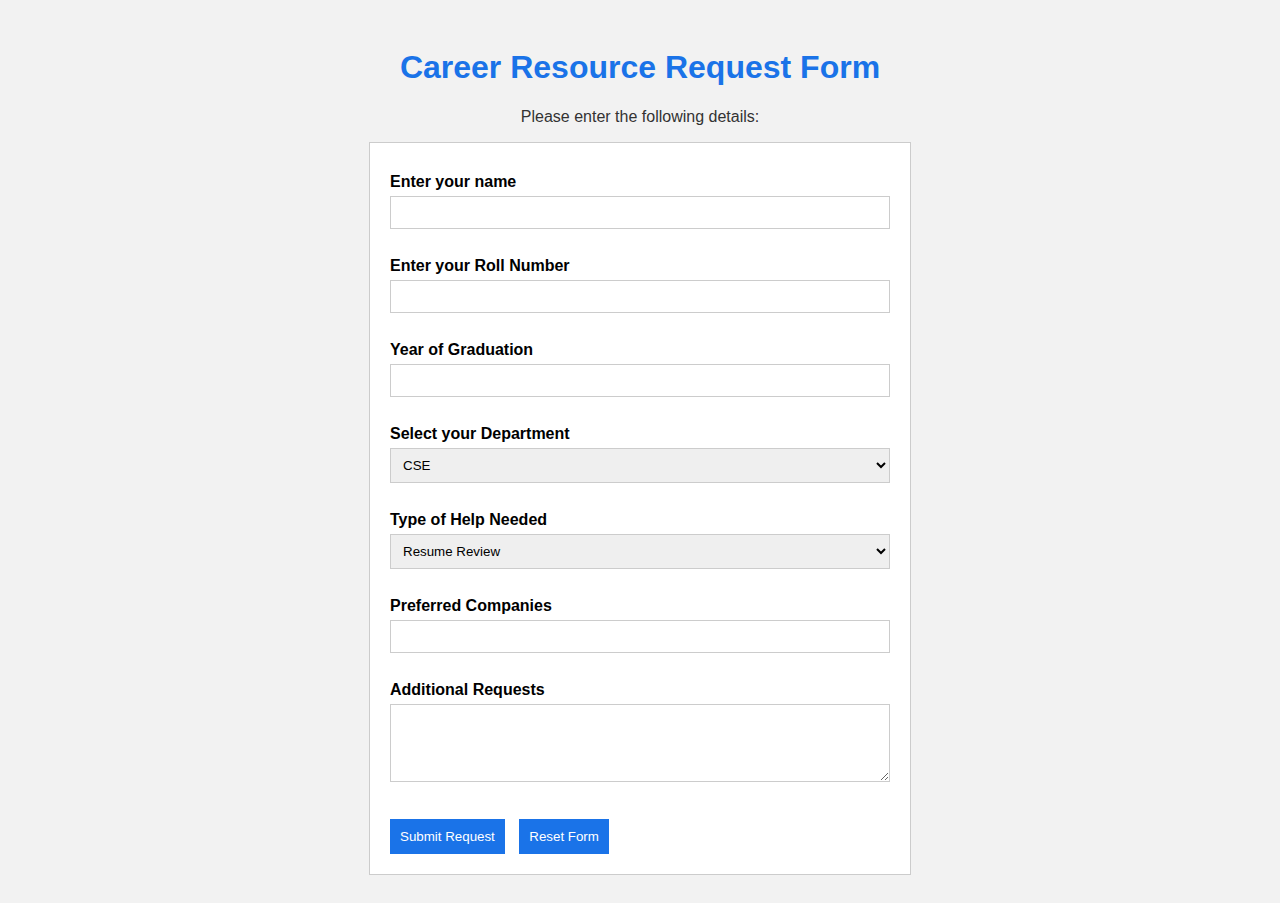
<file: forms/Varshitha-form-Career Resouce/index.html>
<!doctype html>
<html>
<head>
  <title>Career Resource Request Form</title>
  <link rel="stylesheet" href="style.css">
</head>
<body>

  <h1>Career Resource Request Form</h1>
  <p>Please enter the following details:</p>

  <form>
    <label for="Name">Enter your name</label>
    <input type="text" id="Name" name="Name"><br><br>

    <label for="roll">Enter your Roll Number</label>
    <input type="text" id="roll" name="roll"><br><br>

    <label for="year">Year of Graduation</label>
    <input type="text" id="year" name="year"><br><br>

    <label for="branch">Select your Department</label>
    <select id="branch" name="branch">
      <option value="CSE">CSE</option>
      <option value="ME">ME</option>
      <option value="MT">MT</option>
      <option value="EE">EE</option>
      <option value="ECE">ECE</option>
      <option value="DSAI">DSAI</option>
      <option value="MSME">MSME</option>
    </select><br><br>

    <label for="help">Type of Help Needed</label>
    <select id="help" name="help">
      <option value="resume">Resume Review</option>
      <option value="mock-interview">Mock Interview</option>
      <option value="internship">Internship</option>
      <option value="company-prep">Company Prep</option>
      <option value="career-counseling">Career Counseling</option>
    </select><br><br>

   <label for="company">Preferred Companies </label>
   <input type="text" id="company" name="company"><br><br>

    <label for="feed">Additional Requests</label>
    <textarea id="feed" name="feed" rows="4"></textarea><br><br>

    <button type="submit">Submit Request</button>
     <button type="reset">Reset Form</button>

  </form>

</body>
</html>
</file>
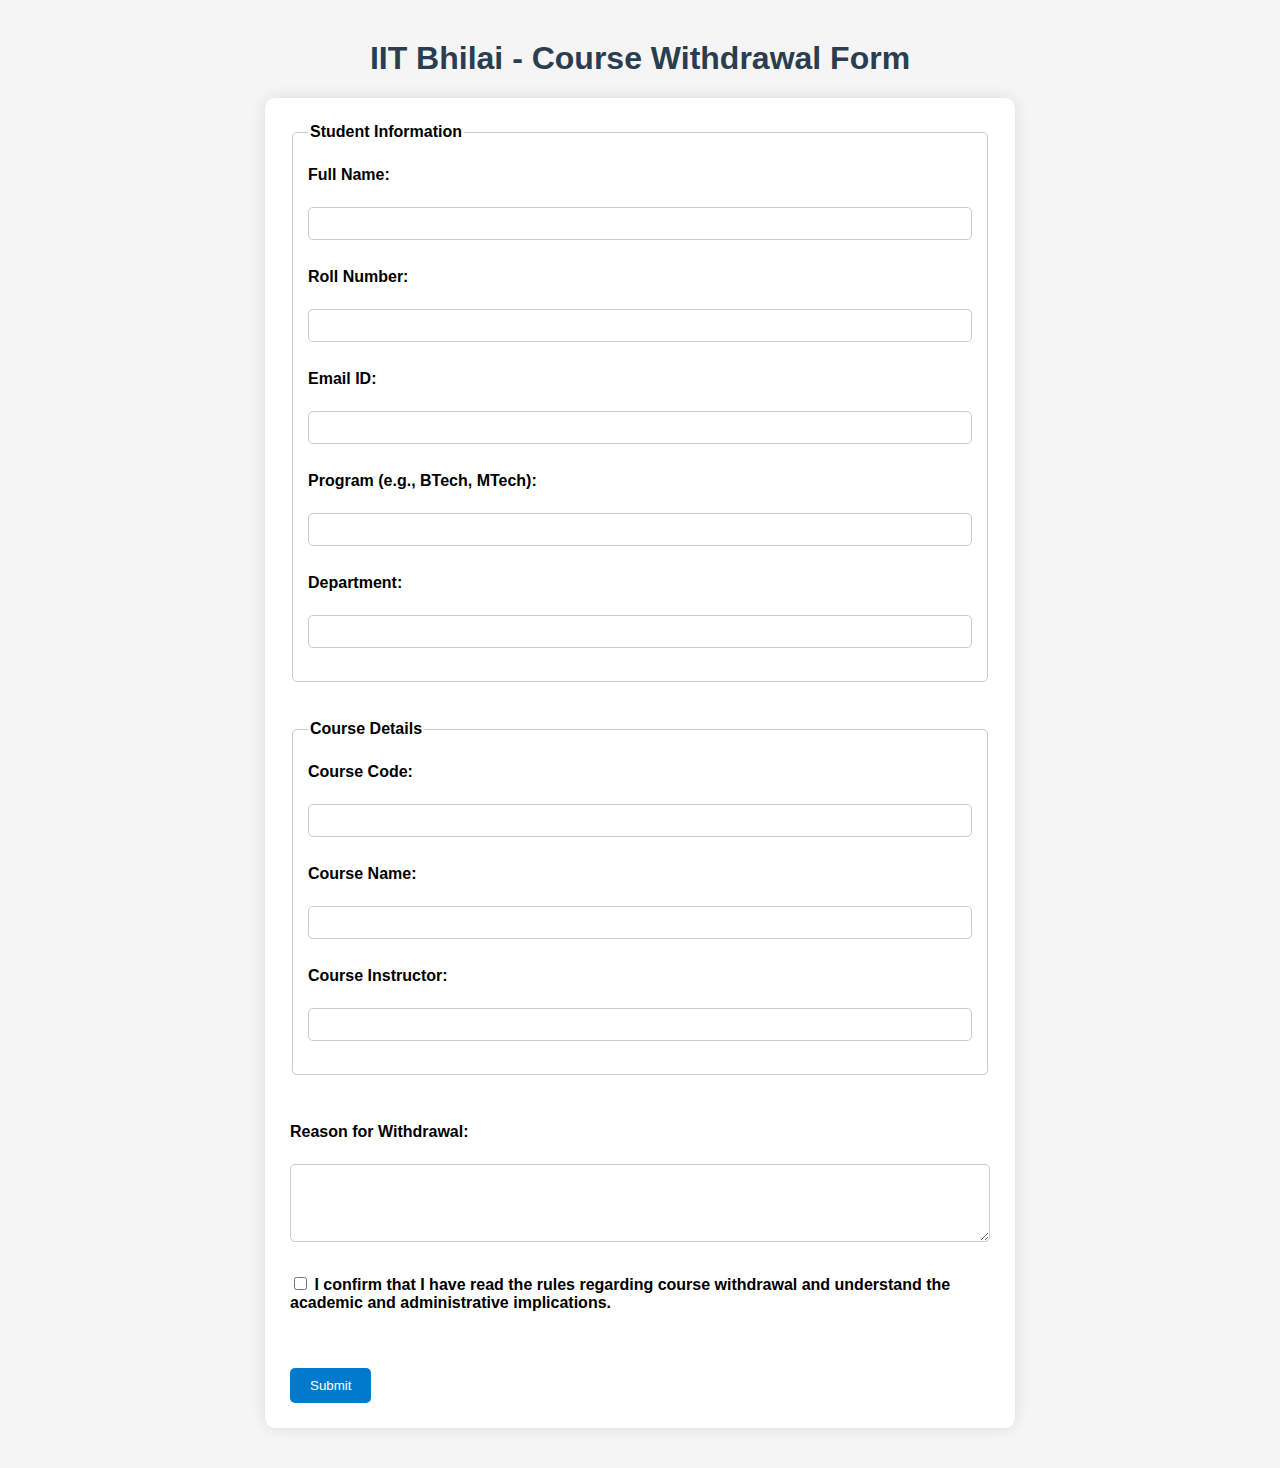
<file: Forms/vishishta-form/index.html>
<!DOCTYPE html>
<html lang="en">
<head>
  <meta charset="UTF-8">
  <title>IIT Bhilai Course Withdrawal Form</title>
  <link rel="stylesheet" href="style.css">
</head>
<body>

  <h1>IIT Bhilai - Course Withdrawal Form</h1>

  <form action="#" method="post">

    <fieldset>
      <legend>Student Information</legend>

      <label for="name">Full Name:</label><br>
      <input type="text" id="name" name="name" required><br><br>

      <label for="roll">Roll Number:</label><br>
      <input type="text" id="roll" name="roll" required><br><br>

      <label for="email">Email ID:</label><br>
      <input type="email" id="email" name="email" required><br><br>

      <label for="program">Program (e.g., BTech, MTech):</label><br>
      <input type="text" id="program" name="program" required><br><br>

       <label for="department">Department:</label><br>
      <input type="text" id="department" name="department" required><br><br>
    </fieldset>

    <br>

    <fieldset>
      <legend>Course Details</legend>

      <label for="course_code">Course Code:</label><br>
      <input type="text" id="course_code" name="course_code" required><br><br>

      <label for="course_name">Course Name:</label><br>
      <input type="text" id="course_name" name="course_name" required><br><br>

      <label for="instructor">Course Instructor:</label><br>
      <input type="text" id="instructor" name="instructor" required><br><br>
    </fieldset>

    <br>

    <label for="reason">Reason for Withdrawal:</label><br>
    <textarea id="reason" name="reason" rows="4" cols="50" required></textarea><br><br>

    <label>
      <input type="checkbox" name="declaration" required>
      I confirm that I have read the rules regarding course withdrawal and understand the academic and administrative implications.
    </label><br><br>

    <input type="submit" value="Submit">

  </form>

</body>
</html>
</file>
<file: forms@chaithali/style.css>
@import url('https://fonts.googleapis.com/css2?family=Bree+Serif&family=Caveat:wght@400;700&family=Lobster&family=Monoton&family=Open+Sans:ital,wght@0,400;0,700;1,400;1,700&family=Playfair+Display+SC:ital,wght@0,400;0,700;1,700&family=Playfair+Display:ital,wght@0,400;0,700;1,700&family=Roboto:ital,wght@0,400;0,700;1,400;1,700&family=Source+Sans+Pro:ital,wght@0,400;0,700;1,700&family=Work+Sans:ital,wght@0,400;0,700;1,700&display=swap');
label {
    font-family:  bree serif;
}
input {
    font-family: caveat;
    font-weight: bold;
}
select {
    font-family: caveat;
    font-weight: bold;
}
body {
    background-image: radial-gradient(violet,white)
}
button {
    font-family: bree serif;
}
h1 {
    font-family: bree serif;
}
h2 {
    font-family: bree serif;
}
</file>
<file: Karthik-form-NSO/style.css>
<head>
  <meta charset="UTF-8">
  <title>NSO Sports Registration - IIT Bhilai</title>
  <style>
    body {
      font-family: Arial, sans-serif;
      background-color: #f4f7f8;
      margin: 0;
      padding: 20px;
    }

    h2, h3 {
      text-align: center;
      color: #333;
    }

    form {
      background: #fff;
      max-width: 600px;
      margin: 20px auto;
      padding: 30px;
      border-radius: 10px;
      box-shadow: 0 4px 8px rgba(0,0,0,0.1);
    }

    label {
      font-weight: bold;
      display: block;
      margin-bottom: 5px;
      margin-top: 15px;
      color: #444;
    }

    input[type="text"],
    input[type="email"],
    select {
      width: 100%;
      padding: 10px;
      margin-top: 5px;
      border: 1px solid #ccc;
      border-radius: 5px;
      box-sizing: border-box;
    }

    input[type="submit"],
    input[type="reset"] {
      width: 48%;
      padding: 10px;
      margin-top: 20px;
      border: none;
      border-radius: 5px;
      background-color: #007acc;
      color: white;
      font-weight: bold;
      cursor: pointer;
      transition: background-color 0.3s;
    }

    input[type="submit"]:hover,
    input[type="reset"]:hover {
      background-color: #005f99;
    }

    ul {
      max-width: 800px;
      margin: 0 auto;
      background: #ffffff;
      padding: 20px;
      border-radius: 10px;
      box-shadow: 0 4px 8px rgba(0,0,0,0.05);
    }

    li {
      margin-bottom: 10px;
      color: #333;
      line-height: 1.6;
    }

    hr {
      margin: 40px auto;
      width: 60%;
      border: 1px solid #ddd;
    }
  </style>
</head>
</file>
<file: Forms/mounika-messpreferenceform/style.css>
body {
    font-family: "roboto", sans-serif;
    background-color: #c9ffa8;
    padding: 20px;
}

h1,p {
    color: #2c3e50;
    text-align: center;
}

form {
    background-color: #ffffff;
    padding: 20px;
    border-radius: 10px;
    max-width: 400px;
    margin: auto;
    box-shadow: 0 4px 8px rgba(0, 0, 0, 0.1);
}

label {
    font-weight: bold;
}

input[type="text"],
select,
textarea {
    width: 100%;
    padding: 10px;
    margin-top: 5px;
    margin-bottom: 15px;
    border: 1px solid #ccc;
    border-radius: 5px;
}

input[type="radio"] {
    margin-right: 5px;
}

label[for="veg"],
label[for="non_veg"] {
    font-weight: normal;
}

input[type="submit"] {
    background-color: #016720;
    color: white;
    padding: 10px 20px;
    border: none;
    border-radius: 5px;
    cursor: pointer;
}

input[type="submit"]:hover {
    background-color: #afca00;
    color:black;
}
</file>
<file: Forms/Rahul-complaintform/newstyle.css>
body{
    font-family: Arial, Helvetica, sans-serif;
    background: #212121;
}
form{    
    width: 50vw;
    position: relative;
    left: 25vw;
    min-height: 100vh;
    background: rgba(17, 24, 39, 1);
    padding: 5px;
    /* box-shadow: 0 0 17px; */
    /* border-radius: 10px; */
    color: rgba(243, 244, 246, 1);

}
label{
    display: block;
    margin: 13px 0px 0px 20px;
    height: 27px;
    /* font-weight: bold; */
    font-size: 15px;
    color: rgba(156, 163, 175, 1);
}
textarea{
    display: block;
    resize: none;
}
input{
    height: 42px;
    width: 94%;
    margin-left: 17px;
    border-radius: 4px;
    border: 1px solid rgba(55, 65, 81, 1);
    outline: 0;
    background-color: rgba(17, 24, 39, 1);
    color: rgba(243, 244, 246, 1);
    font-size: large;
    padding-left: 5px;

}
select{
    margin-left: 18px;
    width: 94%;
    height: 42px;
    border-radius: 4px;
    border: 1px solid rgba(55, 65, 81, 1);
    outline: 0;
    background-color: rgba(17, 24, 39, 1);
    color: rgba(243, 244, 246, 1);

}
textarea{
    margin-left: 19px;
    width: 93%;
    height: 25vh;
    border-radius: 5px;
    border: 1px solid rgba(55, 65, 81, 1);
    outline: 0;
    background-color: rgba(17, 24, 39, 1);
        color: rgba(243, 244, 246, 1);

}
h2{
    margin: 20px 579px;
    color: white;
}
.btn{
    width: 20em;
    background: rgba(167, 139, 250, 1);
    border: none;
    border-radius: 7px;
    margin: 14px 251px;
    height: 42px;
    color: rgba(17, 24, 39, 1);
    cursor: pointer;
    /* box-shadow: 6px 6px 12px #c5c5c5, -6px -6px 12px #ffffff; */
    font-weight: 600;
}
/* input[type="text"],
input[type="email"],
select,
textarea {
  width: 100%;
  padding: 12px 15px;
  margin-top: 5px;
  margin-bottom: 15px;
  border: 1px solid #ccc;
  border-radius: 8px;
  transition: border 0.3s ease, box-shadow 0.3s ease;
}

input:focus,
select:focus,
textarea:focus {
  border-color: #007bff;
  box-shadow: 0 0 5px rgba(0, 123, 255, 0.5);
  outline: none;
} */
</file>
<file: Forms/sakshi-complaintform/index.css>
body {
  font-family: Arial, sans-serif;
  background: #f4f6f8;
  padding: 2rem;
}
h2 {
  text-align: center;
  color: #2c3e50;
}
form {
  max-width: 600px;
  margin: 2rem auto;
  background: #ffffff;
  padding: 2rem;
  border-radius: 10px;
  box-shadow: 0 0 15px rgba(0,0,0,0.1);
}
label {
  font-weight: bold;
  margin-top: 1rem;
  display: block;
}
input, select, textarea, button {
  width: 100%;
  padding: 0.6rem;
  margin-top: 0.5rem;
  border: 1px solid #ccc;
  border-radius: 5px;
  font-size: 1rem;
}
button {
  background-color: #1f3c88;
  color: white;
  border: none;
  margin-top: 1.5rem;
  cursor: pointer;
}
button:hover {
  background-color: #162d66;
}
small {
  display: block;
  color: #888;
  margin-top: 0.3rem;
}
</file>
<file: Forms/Suchethan-travelrequestform/index.css>
* {
  box-sizing: border-box;
  font-family: 'Segoe UI', Tahoma, Geneva, Verdana, sans-serif;
}

body {
  margin: 0;
  background-color: #f0f2f5;
}

.container {
  display: flex;
  flex-direction: column;
  align-items: center;
  justify-content: center;
  min-height: 100vh;
  padding: 20px;
  background-color: #f0f2f5;
}

h1 {
  margin-bottom: 20px;
  color: #333;
}

form {
  width: 100%;
  max-width: 600px;
  background-color: #ffffff;
  padding: 30px;
  border-radius: 10px;
  box-shadow: 0 4px 12px rgba(0, 0, 0, 0.1);
}

form label {
  display: block;
  margin-top: 15px;
  margin-bottom: 5px;
  font-weight: 600;
  color: #444;
}

form input[type="text"],
form input[type="email"],
form input[type="number"],
form input[type="date"],
form input[type="file"],
form select,
form textarea {
  width: 100%;
  padding: 10px;
  margin-bottom: 10px;
  border: 1px solid #ccc;
  border-radius: 6px;
  transition: border 0.2s;
}

form input[type="text"]:focus,
form input[type="email"]:focus,
form input[type="number"]:focus,
form input[type="date"]:focus,
form textarea:focus,
form select:focus {
  border-color: #007bff;
  outline: none;
}

form textarea {
  resize: vertical;
}

form input[type="radio"] {
  margin-right: 5px;
}

form input[type="button"] {
  margin-top: 20px;
  padding: 12px 25px;
  background-color: #007bff;
  color: white;
  font-weight: bold;
  border: none;
  border-radius: 6px;
  cursor: pointer;
  transition: background-color 0.3s ease;
}

form input[type="button"]:hover {
  background-color: #0056b3;
}
</file>
<file: Forms/Vaishnavi-Clg-feedback-form/style.css>
body{
  font-family: Arial, Helvetica, sans-serif;
  background-color: rgb(253, 254, 254);
}
h1{
  font-size: 40px;
}
h3{
  font-size: 20px;
  position: relative;
  left :510px
}
form{
  border-style: outset;
  border-radius: 10px;
  padding:20px;
  background-color: rgb(242, 244, 247);
  margin-left: 500px;
  margin-right: 500px;
  box-shadow: rgb(226, 233, 233);
}
button:hover{
  background-color: orange;
}
button:active{
  background-color: blue;
}
input, select, button {
  width: 95%;
  padding: 5px;
  border-style: outset;
  background-color: rgb(242, 244, 247);
  font-size: 1rem;
}
input{
  border-left: rgb(242, 244, 247);
  border-right: rgb(242, 244, 247);
  border-top: rgb(242, 244, 247);
}
</file>
<file: forms/Varshitha-form-Career Resouce/style.css>
body {
  font-family: Arial, sans-serif;
  background-color: #f2f2f2;
  padding: 20px;
}

form {
  background-color: white;
  width: 90%;
  max-width: 500px;
  margin: auto;
  padding: 20px;
  border: 1px solid #ccc;
}

h1 {
  color: #1a73e8;
  text-align: center;
}

/* Paragraph */
p {
  text-align: center;
  color: #333;
}

label {
  display: block;
  margin-top: 10px;
  font-weight: bold;
}

input[type="text"],
select,
textarea {
  width: 100%;
  padding: 8px;
  margin-top: 5px;
  border: 1px solid #ccc;
  box-sizing: border-box;
}

button {
  background-color: #1a73e8;
  color: white;
  border: none;
  padding: 10px;
  margin-top: 15px;
  margin-right: 10px;
  cursor: pointer;
}

button:hover {
  background-color: #155ab6;
}
</file>
<file: Forms/vishishta-form/style.css>
body {
  font-family: Arial, sans-serif;
  margin: 40px;
  background-color: #f5f5f5;
}

h1 {
  text-align: center;
  color: #2b3e50;
}

form {
  background-color: white;
  padding: 25px;
  border-radius: 10px;
  max-width: 700px;
  margin: auto;
  box-shadow: 0 0 15px rgba(0, 0, 0, 0.1);
}

fieldset {
  border: 1px solid #ccc;
  padding: 15px;
  margin-bottom: 20px;
  border-radius: 5px;
}

legend {
  font-weight: bold;
}

label {
  display: block;
  margin-top: 10px;
  font-weight: bold;
}

input[type="text"],
input[type="email"],
textarea {
  width: 100%;
  padding: 8px;
  margin-top: 5px;
  border-radius: 5px;
  border: 1px solid #ccc;
  box-sizing: border-box;
}

textarea {
  resize: vertical;
}

.checkbox {
  display: block;
  margin-top: 15px;
}

input[type="submit"] {
  margin-top: 20px;
  padding: 10px 20px;
  background-color: #007acc;
  color: white;
  border: none;
  border-radius: 5px;
  cursor: pointer;
}

input[type="submit"]:hover {
  background-color: #005fa3;
}
</file>
